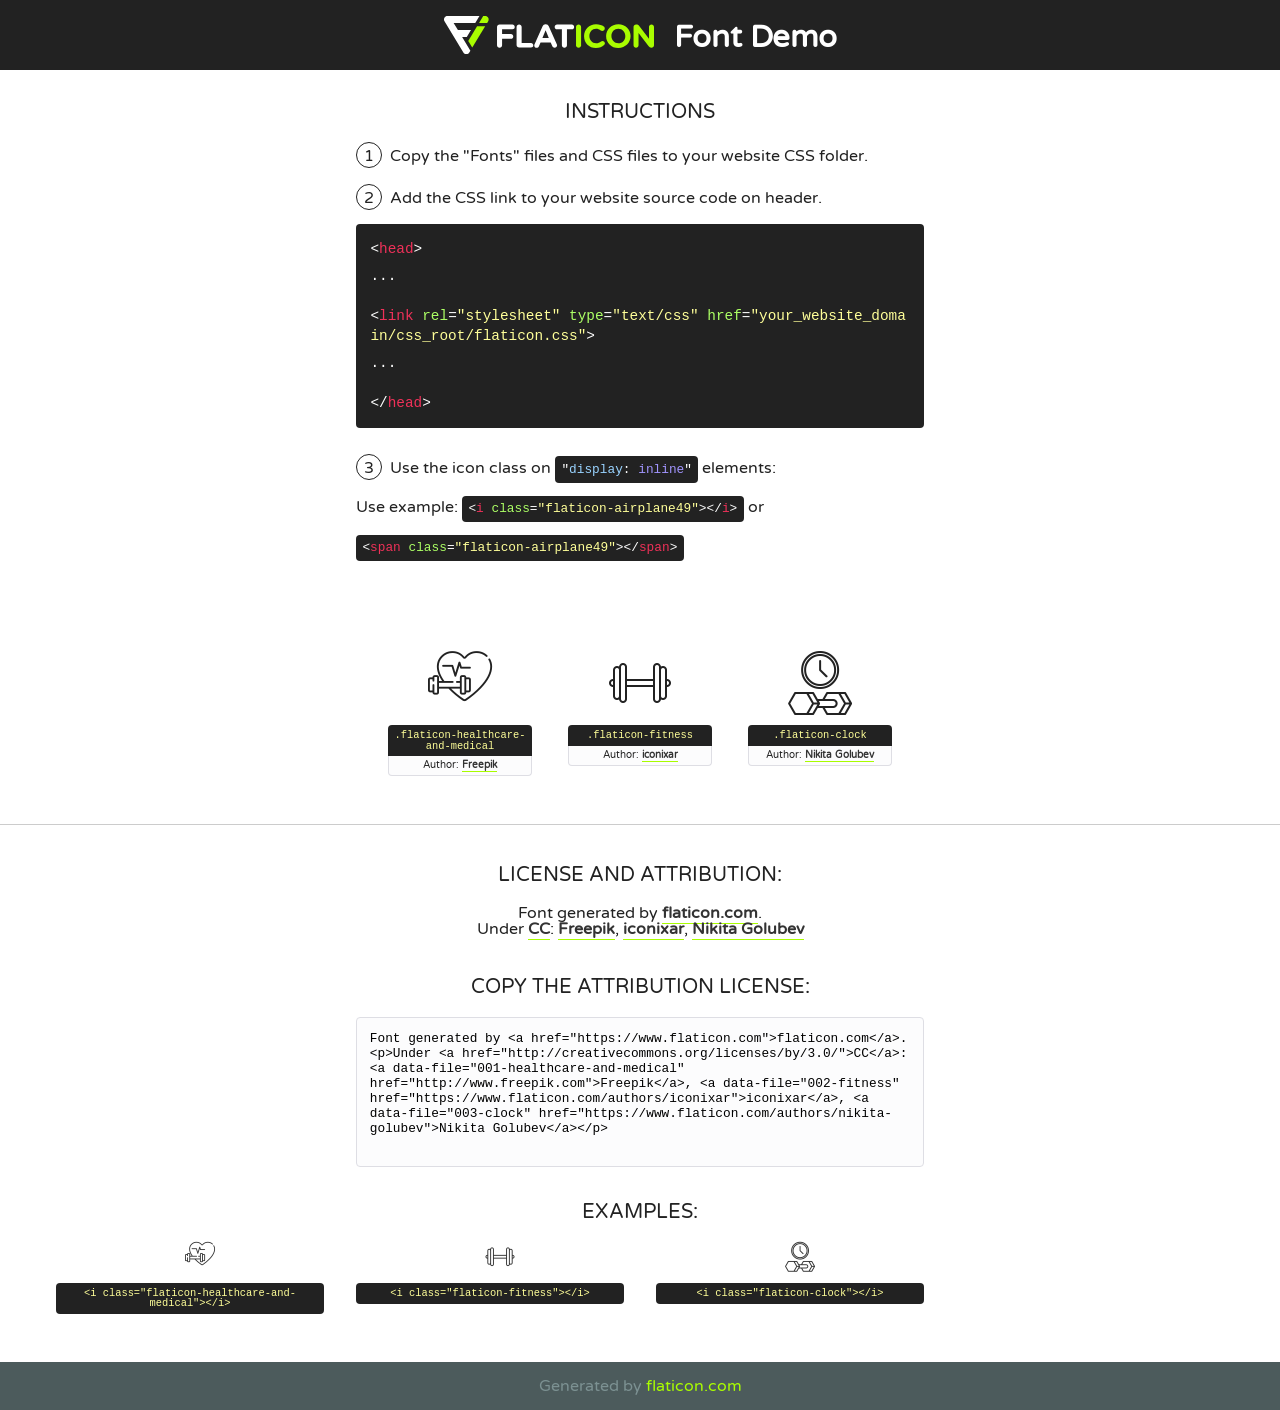
<file: frontend/assets/fonts/flaticon.html>
<!DOCTYPE html>
<!--
  Flaticon icon font: Flaticon
  Creation date: 13/05/2020 06:02
-->
<html>
<!DOCTYPE html>
<html>

<head>
    <title>Flaticon WebFont</title>
    <link href="http://fonts.googleapis.com/css?family=Varela+Round" rel="stylesheet" type="text/css" />
    <link rel="stylesheet" type="text/css" href="flaticon.css">
    <meta charset="UTF-8">
    <style>
    html, body, div, span, applet, object, iframe,
    h1, h2, h3, h4, h5, h6, p, blockquote, pre,
    a, abbr, acronym, address, big, cite, code,
    del, dfn, em, img, ins, kbd, q, s, samp,
    small, strike, strong, sub, sup, tt, var,
    b, u, i, center,
    dl, dt, dd, ol, ul, li,
    fieldset, form, label, legend,
    table, caption, tbody, tfoot, thead, tr, th, td,
    article, aside, canvas, details, embed, 
    figure, figcaption, footer, header, hgroup, 
    menu, nav, output, ruby, section, summary,
    time, mark, audio, video {
        margin: 0;
        padding: 0;
        border: 0;
        font-size: 100%;
        font: inherit;
        vertical-align: baseline;
    }
    /* HTML5 display-role reset for older browsers */
    article, aside, details, figcaption, figure, 
    footer, header, hgroup, menu, nav, section {
        display: block;
    }
    body {
        line-height: 1;
    }
    ol, ul {
        list-style: none;
    }
    blockquote, q {
        quotes: none;
    }
    blockquote:before, blockquote:after,
    q:before, q:after {
        content: '';
        content: none;
    }
    table {
        border-collapse: collapse;
        border-spacing: 0;
    }
    body {
        font-family: 'Varela Round', Helvetica, Arial, sans-serif;
        font-size: 16px;
        color: #222;
    }
    a {
        color: #333;
        border-bottom: 1px solid #a9fd00;
        font-weight: bold;
        text-decoration: none;
    }
    * {
        -moz-box-sizing: border-box;
        -webkit-box-sizing: border-box;
        box-sizing: border-box;
        margin: 0;
        padding: 0;
    }
    [class^="flaticon-"]:before, [class*=" flaticon-"]:before, [class^="flaticon-"]:after, [class*=" flaticon-"]:after {
        font-family: Flaticon;
        font-size: 30px;
        font-style: normal;
        margin-left: 20px;
        color: #333;
    }
    .wrapper {
        max-width: 600px;
        margin: auto;
        padding: 0 1em;
    }
    .title {
        font-size: 1.25em;
        text-align: center;
        margin-bottom: 1em;
        text-transform: uppercase;
    }
    header {
        text-align: center;
        background-color: #222;
        color: #fff;
        padding: 1em;
    }
    header .logo {
        width: 210px;
        height: 38px;
        display: inline-block;
        vertical-align: middle;
        margin-right: 1em;
        border: none;
    }
    header strong {
        font-size: 1.95em;
        font-weight: bold;
        vertical-align: middle;
        margin-top: 5px;
        display: inline-block;
    }
    .demo {
        margin: 2em auto;
        line-height: 1.25em;
    }
    .demo ul li {
        margin-bottom: 1em;
    }
    .demo ul li .num {
        color: #222;
        border-radius: 20px;
        display: inline-block;
        width: 26px;
        padding: 3px;
        height: 26px;
        text-align: center;
        margin-right: 0.5em;
        border: 1px solid #222;
    }
    .demo ul li code {
        background-color: #222;
        border-radius: 4px;
        padding: 0.25em 0.5em;
        display: inline-block;
        color: #fff;
        font-family: Consolas,Monaco,Lucida Console,Liberation Mono,DejaVu Sans Mono,Bitstream Vera Sans Mono,Courier New, monospace;
        font-weight: lighter;
        margin-top: 1em;
        font-size: 0.8em;
        word-break: break-all;
    }
    .demo ul li code.big {
        padding: 1em;
        font-size: 0.9em;
    }
    .demo ul li code .red {
        color: #EF3159;
    }
    .demo ul li code .green {
        color: #ACFF65;
    }
    .demo ul li code .yellow {
        color: #FFFF99;
    }
    .demo ul li code .blue {
        color: #99D3FF;
    }
    .demo ul li code .purple {
        color: #A295FF;
    }
    .demo ul li code .dots {
        margin-top: 0.5em;
        display: block;
    }
    #glyphs {
        border-bottom: 1px solid #ccc;
        padding: 2em 0;
        text-align: center;
    }
    .glyph {
        display: inline-block;
        width: 9em;
        margin: 1em;
        text-align: center;
        vertical-align: top;
        background: #FFF;
    }
    .glyph .glyph-icon {
        padding: 10px;
        display: block;
        font-family:"Flaticon";
        font-size: 64px;
        line-height: 1;
    }
    .glyph .glyph-icon:before {
        font-size: 64px;
        color: #222;
        margin-left: 0;
    }
    .class-name {
        font-size: 0.65em;
        background-color: #222;
        color: #fff;
        border-radius: 4px 4px 0 0;
        padding: 0.5em;
        color: #FFFF99;
        font-family: Consolas,Monaco,Lucida Console,Liberation Mono,DejaVu Sans Mono,Bitstream Vera Sans Mono,Courier New, monospace;
    }
    .author-name {
        font-size: 0.6em;
        background-color: #fcfcfd;
        border: 1px solid #DEDEE4;
        border-top: 0;
        border-radius: 0 0 4px 4px;
        padding: 0.5em;
    }
    .class-name:last-child {
        font-size: 10px;
        color:#888;
    }
    .class-name:last-child a {
        font-size: 10px;
        color:#555;
    }
    .class-name:last-child a:hover {
        color:#a9fd00;
    }
    .glyph > input {
        display: block;
        width: 100px;
        margin: 5px auto;
        text-align: center;
        font-size: 12px;
        cursor: text;
    }
    .glyph > input.icon-input {
        font-family:"Flaticon";
        font-size: 16px;
        margin-bottom: 10px;
    }
    .attribution .title {
        margin-top: 2em;
    }
    .attribution textarea {
        background-color: #fcfcfd;
        padding: 1em;
        border: none;
        box-shadow: none;
        border: 1px solid #DEDEE4;
        border-radius: 4px;
        resize: none;
        width: 100%;
        height: 150px;
        font-size: 0.8em;
        font-family: Consolas,Monaco,Lucida Console,Liberation Mono,DejaVu Sans Mono,Bitstream Vera Sans Mono,Courier New, monospace;
        -webkit-appearance: none;
    }
    .iconsuse {
        margin: 2em auto;
        text-align: center;
        max-width: 1200px;
    }
    .iconsuse:after {
        content: '';
        display: table;
        clear: both;
    }
    .iconsuse .image {
        float: left;
        width: 25%;
        padding: 0 1em;
    }
    .iconsuse .image p {
        margin-bottom: 1em;
    }
    .iconsuse .image span {
        display: block;
        font-size: 0.65em;
        background-color: #222;
        color: #fff;
        border-radius: 4px;
        padding: 0.5em;
        color: #FFFF99;
        margin-top: 1em;
        font-family: Consolas,Monaco,Lucida Console,Liberation Mono,DejaVu Sans Mono,Bitstream Vera Sans Mono,Courier New, monospace;
    }
    #footer {
        text-align: center;
        background-color: #4C5B5C;
        color: #7c9192;
        padding: 1em;
    }
    #footer a {
        border: none;
        color: #a9fd00;
        font-weight: normal;
    }
    @media (max-width: 960px) {
        .iconsuse .image {
            width: 50%;
        }
    }
    @media (max-width: 560px) {
        .iconsuse .image {
            width: 100%;
        }
    }
    </style>
</head>

<body class="characters-off">

    <header>
        <a href="https://www.flaticon.com" target="_blank" class="logo">
            <svg version="1.1" xmlns="http://www.w3.org/2000/svg" xmlns:xlink="http://www.w3.org/1999/xlink" xmlns:a="http://ns.adobe.com/AdobeSVGViewerExtensions/3.0/" viewBox="0 0 560.875 102.036" enable-background="new 0 0 560.875 102.036" xml:space="preserve">
                <defs>
                </defs>
                <g>
                    <g class="letters">
                        <path fill="#ffffff" d="M141.596,29.675c0-3.777,2.985-6.767,6.764-6.767h34.438c3.426,0,6.15,2.728,6.15,6.15
                        c0,3.43-2.724,6.149-6.15,6.149h-27.674v13.091h23.719c3.429,0,6.151,2.724,6.151,6.15c0,3.43-2.723,6.149-6.151,6.149h-23.719
                        v17.574c0,3.773-2.986,6.761-6.764,6.761c-3.779,0-6.764-2.989-6.764-6.761V29.675z"></path>
                        <path fill="#ffffff" d="M193.844,29.149c0-3.781,2.985-6.767,6.764-6.767c3.776,0,6.763,2.985,6.763,6.767v42.957h25.039
                        c3.426,0,6.149,2.726,6.149,6.153c0,3.425-2.723,6.15-6.149,6.15h-31.802c-3.779,0-6.764-2.986-6.764-6.768V29.149z"></path>
                        <path fill="#ffffff" d="M241.891,75.71l21.438-48.407c1.492-3.341,4.215-5.357,7.906-5.357h0.792
                        c3.686,0,6.323,2.017,7.815,5.357l21.439,48.407c0.436,0.967,0.701,1.845,0.701,2.723c0,3.602-2.809,6.501-6.414,6.501
                        c-3.161,0-5.269-1.845-6.499-4.655l-4.132-9.661h-27.059l-4.301,10.102c-1.144,2.631-3.426,4.214-6.237,4.214
                        c-3.517,0-6.24-2.81-6.24-6.325C241.1,77.64,241.451,76.677,241.891,75.71z M279.932,58.666l-8.521-20.297l-8.526,20.297H279.932
                        z"></path>
                        <path fill="#ffffff" d="M314.864,35.387H301.86c-3.429,0-6.239-2.813-6.239-6.238c0-3.429,2.811-6.24,6.239-6.24h39.533
                        c3.426,0,6.237,2.811,6.237,6.24c0,3.425-2.811,6.238-6.237,6.238h-13.001v42.785c0,3.773-2.99,6.761-6.764,6.761
                        c-3.779,0-6.764-2.989-6.764-6.761V35.387z"></path>
                        <path fill="#A9FD00" d="M352.615,29.149c0-3.781,2.985-6.767,6.767-6.767c3.774,0,6.761,2.985,6.761,6.767v49.024
                        c0,3.773-2.987,6.761-6.761,6.761c-3.781,0-6.767-2.989-6.767-6.761V29.149z"></path>
                        <path fill="#A9FD00" d="M374.132,53.836v-0.179c0-17.481,13.178-31.801,32.065-31.801c9.22,0,15.459,2.458,20.557,6.238
                        c1.402,1.054,2.637,2.985,2.637,5.357c0,3.692-2.985,6.59-6.681,6.59c-1.845,0-3.071-0.702-4.044-1.319
                        c-3.776-2.813-7.729-4.393-12.562-4.393c-10.364,0-17.831,8.611-17.831,19.154v0.173c0,10.542,7.291,19.329,17.831,19.329
                        c5.715,0,9.492-1.756,13.359-4.834c1.049-0.874,2.458-1.491,4.039-1.491c3.429,0,6.325,2.813,6.325,6.236
                        c0,2.106-1.056,3.78-2.282,4.834c-5.539,4.834-12.036,7.733-21.878,7.733C387.572,85.464,374.132,71.493,374.132,53.836z"></path>
                        <path fill="#A9FD00" d="M433.009,53.836v-0.179c0-17.481,13.79-31.801,32.766-31.801c18.981,0,32.592,14.143,32.592,31.628v0.173
                        c0,17.483-13.785,31.807-32.769,31.807C446.625,85.464,433.009,71.32,433.009,53.836z M484.224,53.836v-0.179
                        c0-10.539-7.725-19.326-18.626-19.326c-10.893,0-18.449,8.611-18.449,19.154v0.173c0,10.542,7.73,19.329,18.626,19.329
                        C476.676,72.986,484.224,64.378,484.224,53.836z"></path>
                        <path fill="#A9FD00" d="M506.233,29.321c0-3.774,2.99-6.763,6.767-6.763h1.401c3.252,0,5.183,1.583,7.029,3.953l26.093,34.265
                        V29.059c0-3.692,2.99-6.677,6.681-6.677c3.683,0,6.671,2.985,6.671,6.677v48.934c0,3.78-2.987,6.765-6.764,6.765h-0.436
                        c-3.257,0-5.188-1.581-7.034-3.953l-27.056-35.492v32.944c0,3.687-2.985,6.676-6.678,6.676c-3.683,0-6.673-2.989-6.673-6.676
                        V29.321z"></path>
                    </g>
                    <g class="insignia">
                        <path fill="#ffffff" d="M48.372,56.137h12.517l11.156-18.537H37.186L25.688,18.539h57.825L94.668,0H9.271
                        C5.925,0,2.842,1.801,1.198,4.716c-1.644,2.907-1.593,6.482,0.134,9.343l50.38,83.501c1.678,2.781,4.689,4.476,7.938,4.476
                        c3.246,0,6.257-1.695,7.935-4.476l2.898-4.804L48.372,56.137z"></path>
                        <g class="i">
                            <path fill="#A9FD00" d="M93.575,18.539h0.031v0.004l21.652,0.004l2.705-4.488c1.727-2.861,1.778-6.436,0.133-9.343
                            C116.454,1.801,113.371,0,110.026,0h-5.294L93.575,18.539z"></path>
                            <polygon fill="#A9FD00" points="88.291,27.356 64.725,66.486 75.519,84.404 109.942,27.356"></polygon>
                        </g>
                    </g>
                </g>
            </svg>
        </a>
        <strong>Font Demo</strong>
    </header>


    <section class="demo wrapper">

        <p class="title">Instructions</p>

        <ul>
            <li>
                <span class="num">1</span>Copy the "Fonts" files and CSS files to your website CSS folder.
            </li>
            <li>
                <span class="num">2</span>Add the CSS link to your website source code on header.
                <code class="big">
                    &lt;<span class="red">head</span>&gt;
                    <br/><span class="dots">...</span>
                    <br/>&lt;<span class="red">link</span> <span class="green">rel</span>=<span class="yellow">"stylesheet"</span> <span class="green">type</span>=<span class="yellow">"text/css"</span> <span class="green">href</span>=<span class="yellow">"your_website_domain/css_root/flaticon.css"</span>&gt;
                    <br/><span class="dots">...</span>
                    <br/>&lt;/<span class="red">head</span>&gt;
                </code>
            </li>

            <li>
                <p>
                    <span class="num">3</span>Use the icon class on <code>"<span class="blue">display</span>:<span class="purple"> inline</span>"</code> elements:
                    <br />
                    Use example: <code>&lt;<span class="red">i</span> <span class="green">class</span>=<span class="yellow">&quot;flaticon-airplane49&quot;</span>&gt;&lt;/<span class="red">i</span>&gt;</code> or <code>&lt;<span class="red">span</span> <span class="green">class</span>=<span class="yellow">&quot;flaticon-airplane49&quot;</span>&gt;&lt;/<span class="red">span</span>&gt;</code>
            </li>
        </ul>

    </section>




   <section id="glyphs">          
    
      
        <div class="glyph"><div class="glyph-icon flaticon-healthcare-and-medical"></div>
            <div class="class-name">.flaticon-healthcare-and-medical</div>
            <div class="author-name">Author: <a data-file="001-healthcare-and-medical" href="http://www.freepik.com">Freepik</a> </div> 
        </div>        
        
        <div class="glyph"><div class="glyph-icon flaticon-fitness"></div>
            <div class="class-name">.flaticon-fitness</div>
            <div class="author-name">Author: <a data-file="002-fitness" href="https://www.flaticon.com/authors/iconixar">iconixar</a> </div> 
        </div>        
        
        <div class="glyph"><div class="glyph-icon flaticon-clock"></div>
            <div class="class-name">.flaticon-clock</div>
            <div class="author-name">Author: <a data-file="003-clock" href="https://www.flaticon.com/authors/nikita-golubev">Nikita Golubev</a> </div> 
        </div>        
        

    </section>



    <section class="attribution wrapper"   style="text-align:center;">

      <div class="title">License and attribution:</div><div class="attrDiv">Font generated by <a href="https://www.flaticon.com">flaticon.com</a>. <div><p>Under <a href="http://creativecommons.org/licenses/by/3.0/">CC</a>: <a data-file="001-healthcare-and-medical" href="http://www.freepik.com">Freepik</a>, <a data-file="002-fitness" href="https://www.flaticon.com/authors/iconixar">iconixar</a>, <a data-file="003-clock" href="https://www.flaticon.com/authors/nikita-golubev">Nikita Golubev</a></p>  </div>
      </div>
      <div class="title">Copy the Attribution License:</div>

    <textarea onclick="this.focus();this.select();">Font generated by &lt;a href=&quot;https://www.flaticon.com&quot;&gt;flaticon.com&lt;/a&gt;. <p>Under <a href="http://creativecommons.org/licenses/by/3.0/">CC</a>: <a data-file="001-healthcare-and-medical" href="http://www.freepik.com">Freepik</a>, <a data-file="002-fitness" href="https://www.flaticon.com/authors/iconixar">iconixar</a>, <a data-file="003-clock" href="https://www.flaticon.com/authors/nikita-golubev">Nikita Golubev</a></p>  
     </textarea>

    </section>

    <section class="iconsuse">

          <div class="title">Examples:</div>            
             
            <div class="image">
                <p>
                    <i class="glyph-icon flaticon-healthcare-and-medical"></i> 
                    <span>&lt;i class=&quot;flaticon-healthcare-and-medical&quot;&gt;&lt;/i&gt;</span>
                </p>
            </div>
            
            <div class="image">
                <p>
                    <i class="glyph-icon flaticon-fitness"></i> 
                    <span>&lt;i class=&quot;flaticon-fitness&quot;&gt;&lt;/i&gt;</span>
                </p>
            </div>
            
            <div class="image">
                <p>
                    <i class="glyph-icon flaticon-clock"></i> 
                    <span>&lt;i class=&quot;flaticon-clock&quot;&gt;&lt;/i&gt;</span>
                </p>
            </div>
                       
        </div>
                            
    </section>

<div id="footer">
    <div>Generated by <a href="https://www.flaticon.com">flaticon.com</a>
    </div>
</div>



</body>
</html>
</file>
<file: frontend/assets/fonts/flaticon.css>
/*
  	Flaticon icon font: Flaticon
  	Creation date: 13/05/2020 06:02
  	*/

@font-face {
  font-family: "Flaticon";
  src: url("./Flaticon.eot");
  src: url("./Flaticon.eot?#iefix") format("embedded-opentype"),
       url("./Flaticon.woff2") format("woff2"),
       url("./Flaticon.woff") format("woff"),
       url("./Flaticon.ttf") format("truetype"),
       url("./Flaticon.svg#Flaticon") format("svg");
  font-weight: normal;
  font-style: normal;
}

@media screen and (-webkit-min-device-pixel-ratio:0) {
  @font-face {
    font-family: "Flaticon";
    src: url("./Flaticon.svg#Flaticon") format("svg");
  }
}

[class^="flaticon-"]:before, [class*=" flaticon-"]:before,
[class^="flaticon-"]:after, [class*=" flaticon-"]:after {   
  font-family: Flaticon;
        font-size: 20px;
font-style: normal;
margin-left: 20px;
}

.flaticon-healthcare-and-medical:before { content: "\f100"; }
.flaticon-fitness:before { content: "\f101"; }
.flaticon-clock:before { content: "\f102"; }
</file>
